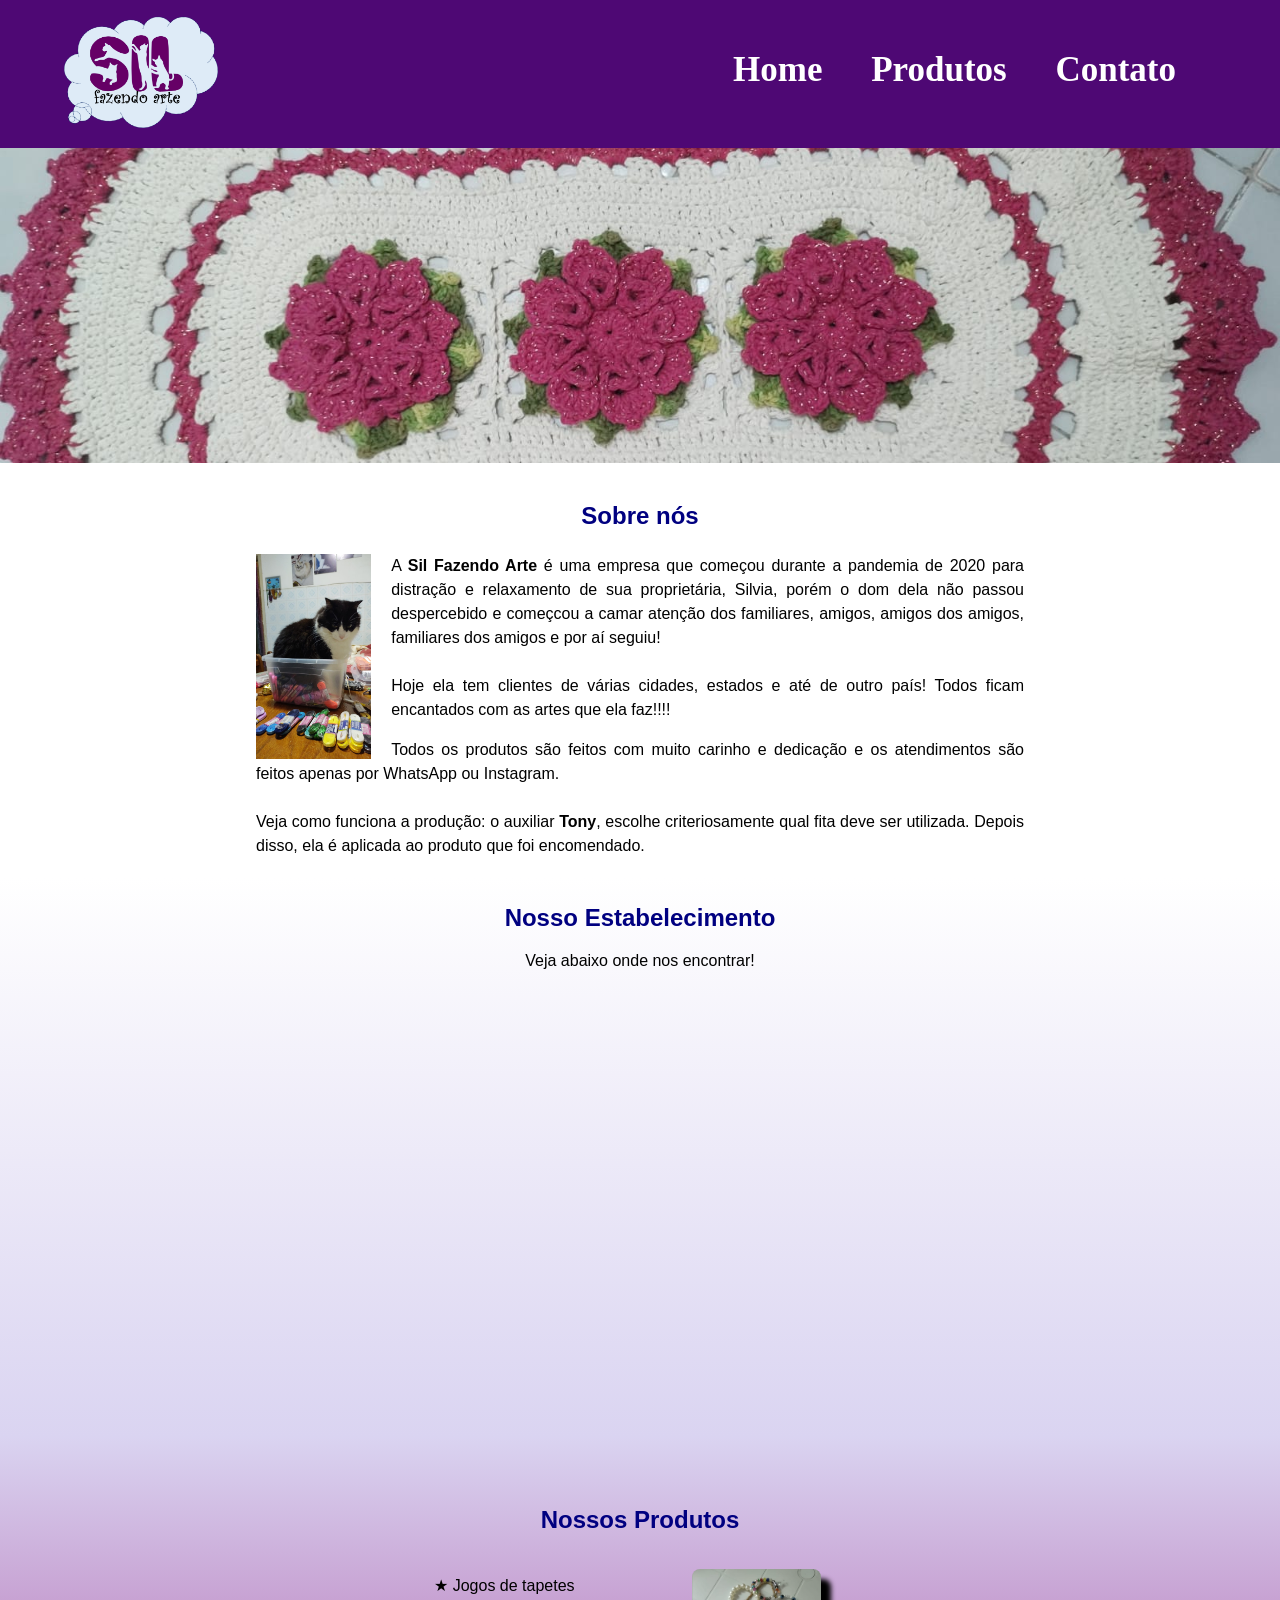
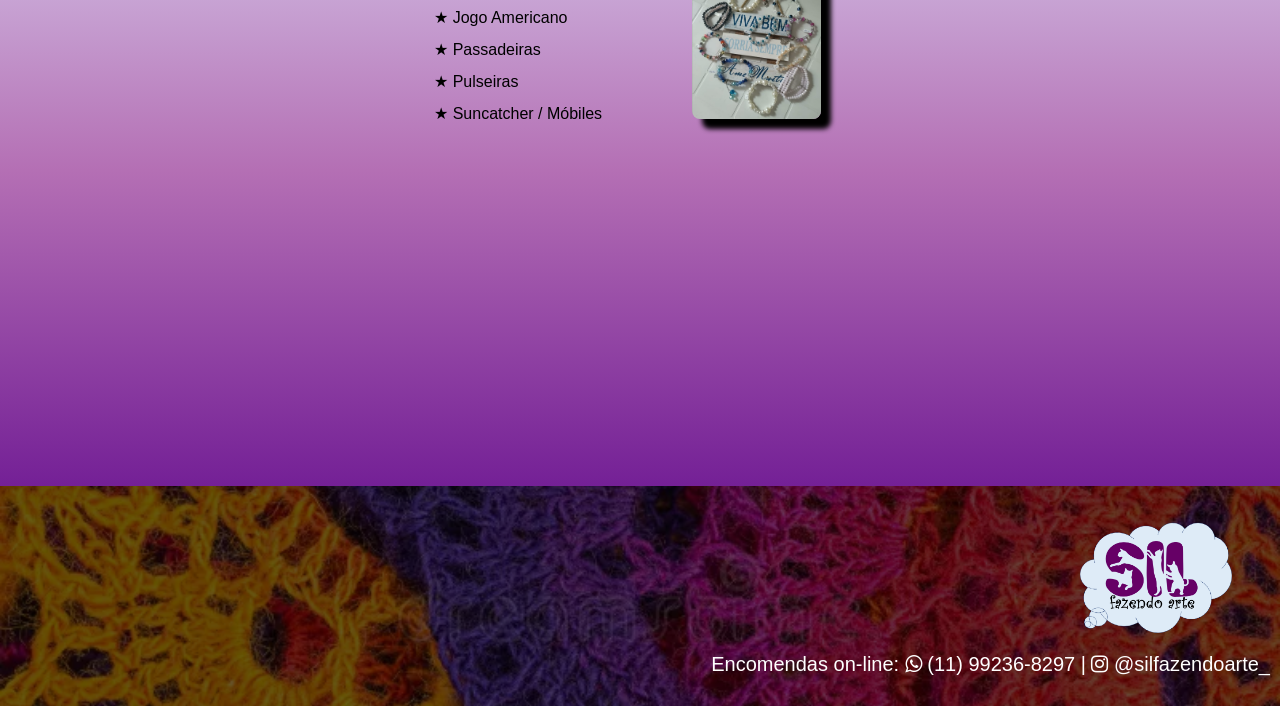
<file: index.html>
<html>
    <head>
        <!--Linka o arquivo CSS no HTML-->
        <link href="css/estilo.css" rel="stylesheet"/>
        <!--Insere ícone na aba do navegador-->
        <link href="img/favicon.ico" rel="icon" type="image/x-con"/>
        <link rel="stylesheet" href="https://maxcdn.bootstrapcdn.com/font-awesome/4.5.0/css/font-awesome.min.css">
        <title>Sil Fazendo Arte</title>
    </head>
    <body>
        <header>
            <div class="divHeader">
                <img src="img/logo.png" class="logo"/>
                <nav>
                    <ul>
                        <li>Home</li>
                        <li><a href="telas/produtos.html">Produtos</a></li>
                        <li>Contato</li>
                    </ul>
                </nav>
            </div>
        </header>
        <!--Banner-->
        <img src="img/banner.jpeg" class="banner"/>
        <main>
            <!--Sessão SOBRE NÓS-->
            <section class="sobre_nos">
                <h2 class="titulos titulo_sobre_nos">Sobre nós</h2>
                <img src="img/escolha_fitas.jpeg" class="img_sobre_nos"/>
                <p>
                    A <strong>Sil Fazendo Arte</strong> é uma empresa que começou durante a pandemia de 2020 para distração e relaxamento de sua proprietária, Silvia, porém o dom dela não passou despercebido e começcou a camar atenção dos familiares, amigos, amigos dos amigos, familiares dos amigos e por aí seguiu!
                    <br><br>Hoje ela tem clientes de várias cidades, estados e até de outro país! Todos ficam encantados com as artes que ela faz!!!!
                </p>
                <p>    
                    Todos os produtos são feitos com muito carinho e dedicação e os atendimentos são feitos apenas por WhatsApp ou Instagram.
                    <br><br>Veja como funciona a produção: o auxiliar <b>Tony</b>, escolhe criteriosamente qual fita deve ser utilizada. Depois disso, ela é aplicada ao produto que foi encomendado.
                </p>
            </section>
            <!--Sessão NOSSO ESTABELECIMENTO-->
            <section class="mapa">
                <h2 class="titulos">Nosso Estabelecimento</h2>
                <p>Veja abaixo onde nos encontrar!</p>
                <iframe src="https://www.google.com/maps/embed?pb=!1m18!1m12!1m3!1d3654.8653098296263!2d-46.56120982378588!3d-23.64499416467184!2m3!1f0!2f0!3f0!3m2!1i1024!2i768!4f13.1!3m3!1m2!1s0x94ce4328c992748f%3A0xcea3c3e698444297!2sSENAI%20S%C3%A3o%20Caetano%20do%20Sul!5e0!3m2!1spt-BR!2sbr!4v1772755123390!5m2!1spt-BR!2sbr" width="600" height="450" style="border:0;" allowfullscreen="" loading="lazy" referrerpolicy="no-referrer-when-downgrade"></iframe>
            </section>
            <!--NOSSOS PRODUTOS-->
            <section class="nossosprodutos">
                <h2 class="titulos">Nossos Produtos</h2>
                <div class="div_nossosprodutos">
                    <ul class="lista_nossosprodutos">
                        <li>Jogos de tapetes</li>
                        <li>Jogo Americano</li>
                        <li>Passadeiras</li>
                        <li>Pulseiras</li>
                        <li>Suncatcher / Móbiles</li>
                    </ul><img src="img/nossosprodutos.png" class="img_nossosprodutos"/>
                </div>
            </section>
            <!--VIDEO-->
            <section class="video">
                <iframe width="560" height="315" src="https://www.youtube.com/embed/PkZPc5hboWA?si=x34zNwAAsmq3hHBv" title="YouTube video player" frameborder="0" allow="accelerometer; autoplay; clipboard-write; encrypted-media; gyroscope; picture-in-picture; web-share" referrerpolicy="strict-origin-when-cross-origin" allowfullscreen></iframe>
            </section>
        </main>
        <!--Rodapé da página-->
        <footer>
            <img src="img/logo.png" class="logo_footer">
            <p>
                Encomendas on-line: 
                <a href="https://wa.me/5511992368297" target="_blank">
                    <i class="fa fa-whatsapp"></i> (11) 99236-8297
                </a> | 
                <a href="https://instagram.com/silfazendoarte_" target="_blank">
                    <i class="fa fa-instagram"></i> @silfazendoarte_
                </a>
            </p>
        </footer>
    </body>
</html>
</file>
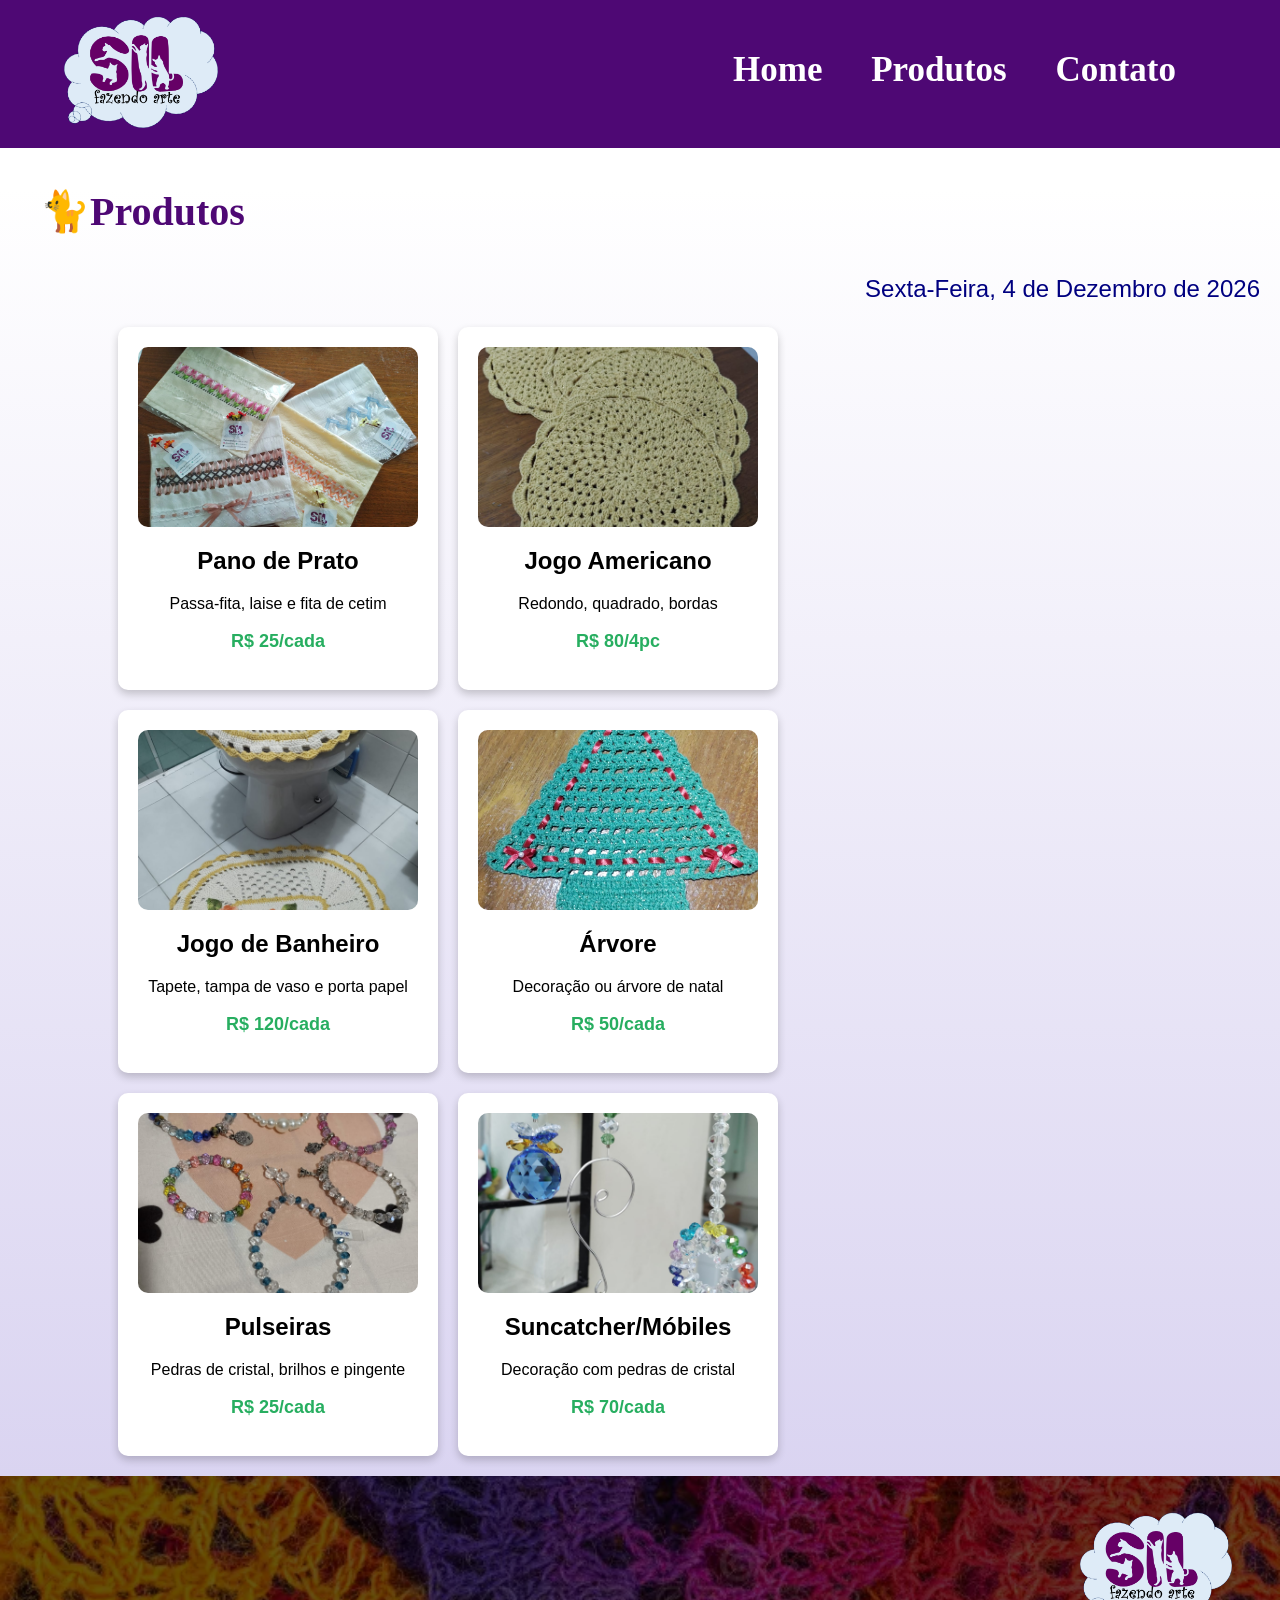
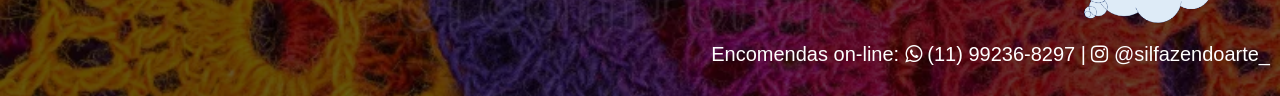
<file: telas/produtos.html>
<html>
    <head>
        <!--Linka o arquivo CSS no HTML-->
        <link href="../css/estilo.css" rel="stylesheet"/>
        <link href="../css/estilo_produtos.css" rel="stylesheet"/>
        <!--Insere ícone na aba do navegador-->
        <link href="../img/favicon.ico" rel="icon" type="image/x-con"/>
        <link rel="stylesheet" href="https://maxcdn.bootstrapcdn.com/font-awesome/4.5.0/css/font-awesome.min.css">
        <title>Sil Fazendo Arte</title>
        <script type="text/JavaScript">
            alert('Conheça nossos produtos!');

            //Função para abrir a POP-UP
            function abrirDetalhes(nome,img,desc){
                url=`pop_produtos.html?produto=${encodeURIComponent(nome)}&imagem=${encodeURIComponent(img)}&descricao=${encodeURIComponent(desc)}`
                window.open(url, "_blank", "width=800,height=700")
            }
        </script>
    </head>
    <body>
        <header>
            <div class="divHeader">
                <img src="../img/logo.png" class="logo"/>
                <nav>
                    <ul>
                        <li><a href="../index.html">Home</a></li>
                        <li>Produtos</li>
                        <li>Contato</li>
                    </ul>
                </nav>
            </div>
        </header>
        <!--Conteúdo da Página-->
        <main>
            <ul class="produtos-titulo">
                <li>Produtos</li>
            </ul>
            <!--Data-->
            <p class="dataAtual"><script>
                data = new Date

                //Dia da semana
                diaSemana = new Array('Domingo','Segunda-Feira','Terça-Feira','Quarta-Feira','Quinta-Feira','Sexta-Feira','Sábado')

                mes = new Array('Janeiro','Fevereiro','Março','Abril','Maio','Junho','Julho','Agosto','Setembro','Outubro','Novembro','Dezembro')

                document.write(diaSemana[data.getDay()] + ', ' + data.getDate() + ' de ' + mes[data.getMonth()] + ' de ' + data.getFullYear())
            </script></p>
            <!--Exibição dos Produtos-->
            <div class="container">
                <script>
                    descricao="Estes são os panos de prato bordados com passa-fita, laise, fita de cetim e gripir.\n\nEscolha a cor de sua preferência!"
                </script>
                <div class="card" onClick="abrirDetalhes('Pano de Prato','../img/produtos/produto01.jpeg',descricao)">
                    <img src="../img/produtos/produto01.jpeg"/>
                    <h2>Pano de Prato</h2>
                    <p>Passa-fita, laise e fita de cetim</p>
                    <p class="preco">R$ 25/cada</p>
                </div>
                <script>
                    descricao="Jogos americanos confeccionados em vários tipos de linhas e formatos. Temos redondos, quadrados e retangulares.\n\nEscolha a cor de sua preferência."
                </script>
                <div class="card" onClick="abrirDetalhes('Jogo Americano','../img/produtos/produto02.jpeg',descricao)">
                    <img src="../img/produtos/produto02.jpeg" alt="Produto 2">
                    <h2>Jogo Americano</h2>
                    <p>Redondo, quadrado, bordas</p>
                    <p class="preco">R$ 80/4pc</p>
                </div>
                <div class="card">
                    <img src="../img/produtos/produto03.jpeg" alt="Produto 3">
                    <h2>Jogo de Banheiro</h2>
                    <p>Tapete, tampa de vaso e porta papel</p>
                    <p class="preco">R$ 120/cada</p>
                </div>
                <div class="card">
                    <img src="../img/produtos/produto04.jpeg" alt="Produto 1">
                    <h2>Árvore</h2>
                    <p>Decoração ou árvore de natal</p>
                    <p class="preco">R$ 50/cada</p>
                </div>
                <div class="card">
                    <img src="../img/produtos/produto05.jpeg" alt="Produto 2">
                    <h2>Pulseiras</h2>
                    <p>Pedras de cristal, brilhos e pingente</p>
                    <p class="preco">R$ 25/cada</p>
                </div>
                <div class="card">
                    <img src="../img/produtos/produto06.jpeg" alt="Produto 3">
                    <h2>Suncatcher/Móbiles</h2>
                    <p>Decoração com pedras de cristal</p>
                    <p class="preco">R$ 70/cada</p>
                </div>
            </div>
        </main>
        <!--Rodapé da página-->
        <footer>
            <img src="../img/logo.png" class="logo_footer">
            <p>
                Encomendas on-line: 
                <a href="https://wa.me/5511992368297" target="_blank">
                    <i class="fa fa-whatsapp"></i> (11) 99236-8297
                </a> | 
                <a href="https://instagram.com/silfazendoarte_" target="_blank">
                    <i class="fa fa-instagram"></i> @silfazendoarte_
                </a>
            </p>
        </footer>
    </body>
</html>
</file>
<file: css/estilo.css>
body{
    margin: 0;
    font-family: Verdana, Geneva, Tahoma, sans-serif;
}
/*Estilização do HEADER*/
header{
    background-color: rgb(78,8,116);
}
/*Estilização do LOGO*/
.logo{
    width: 12%;
    padding: 10px 0 20px 5%;
    /* padding-left: 5%;
    padding-top: 10px;
    padding-bottom: 20px; */
}
/*Estilização do MENU*/
nav {
    color: white;
    position: absolute;
    top: 10%;
    right: 5%;
    font-size: 35px;
    font-family: cursive;
}
nav li{
    display: inline;
    margin-right: 40px;
    font-weight: bold;
}
nav li a{
    color: white;
    text-decoration: none;
}
.divHeader{
    position: relative;
}
.banner{
    width: 100%;
    height: 35%;
    object-fit: cover;
}

/*Estilização de TÍTULOS*/
.titulos {
    padding-top: 2%;
    text-align: center;
    color: navy;
}

/*Estilização da sessão SOBRE NÓS*/
.sobre_nos{
    width:60%;
    text-align: justify;
    line-height: 1.5; /*espaçamento entre linhas*/
    margin-left: 20%;
}
.img_sobre_nos{
    width: 15%;
    float: left;
    margin-right: 20px;
}
.titulo_sobre_nos{
    clear: left;
}

/*Estilização da sessão NOSSO ESTABELECIMENTO*/
.mapa{
    text-align:center;
    background: linear-gradient(#FFFFFF, #dad4f1)
}
/*Estilização da sessão NOSSOS PRODUTOS*/
.nossosprodutos{
    padding: 2%;
    background: linear-gradient(#dad4f1, rgb(180, 111, 180));
}
.div_nossosprodutos{
    width: 70%;
    margin-left: 30%;
}
.lista_nossosprodutos{
    width: 30%;
    display: inline-block;
    vertical-align: "top";
    list-style: none;
}
.lista_nossosprodutos li{
    line-height: 2;
}
.lista_nossosprodutos li:before{
    content: "★ ";
}
.img_nossosprodutos{
    width: 15%;
    border-radius: 8px;
    box-shadow: 10px 10px 5px 0px #000000;
    opacity: 1;
    transition: 400ms;
}
.img_nossosprodutos:hover{
    opacity: 0.5;
    cursor: pointer;
}
/*Sessão VÍDEO*/
.video{
    text-align: center;
    background: linear-gradient(rgb(180, 111, 180), rgb(116, 32, 150));
}
/*Estilização do FOOTER*/
footer{
    padding: 30px 10px 10px 0;
    background: url("../img/fundo_rodape.png");
    background-size: cover;
    background-position: center;
    background-color: rgb(0,0,0,0.6);
    background-blend-mode: darken; 
}
footer p{
    color: white;
    text-align: right;
    font-size: 20px;
}
footer a{
    color: white;
    text-decoration: none;
}
.logo_footer{
    width: 12%;
    padding-left: 85%;
}
</file>
<file: css/estilo_produtos.css>
/*Título*/
.produtos-titulo {
    font-size: 40px;
    font-weight: bold;
    color: rgb(78,8,116);
    font-family: cursive;
    list-style: none;
}
.produtos-titulo li:before{
    content: "🐈";
}
main{
    background: linear-gradient(#FFFFFF, #dad4f1);
}
/*Container dos cards*/
.container{
    width: 70%;
    margin-right: 50%;
    display: flex;
    flex-wrap: wrap;
    justify-content: center;
    padding-bottom: 20px;
    gap: 20px;
}
/*Estilização do card*/
.card{
    background: white;
    width: 280px;
    border-radius: 10px;
    text-align: center;
    padding: 20px;
    box-shadow: 0 4px 8px rgba(0,0,0,0.2);
    transition: transform 0.3s ease-in-out;
}
.card:hover{
    transform: scale(1.05);
}
.card img{
    width: 100%;
    height: 180px;
    object-fit: cover;
    border-radius: 10px;
}

.preco{
    font-size: 18px;
    font-weight: bold;
    color: #27ae60;
}

/*Estiliza a data atual*/
.dataAtual {
    text-align: right;
    font-size: 24px;
    margin-right: 20px;
    color: navy;
}
</file>
